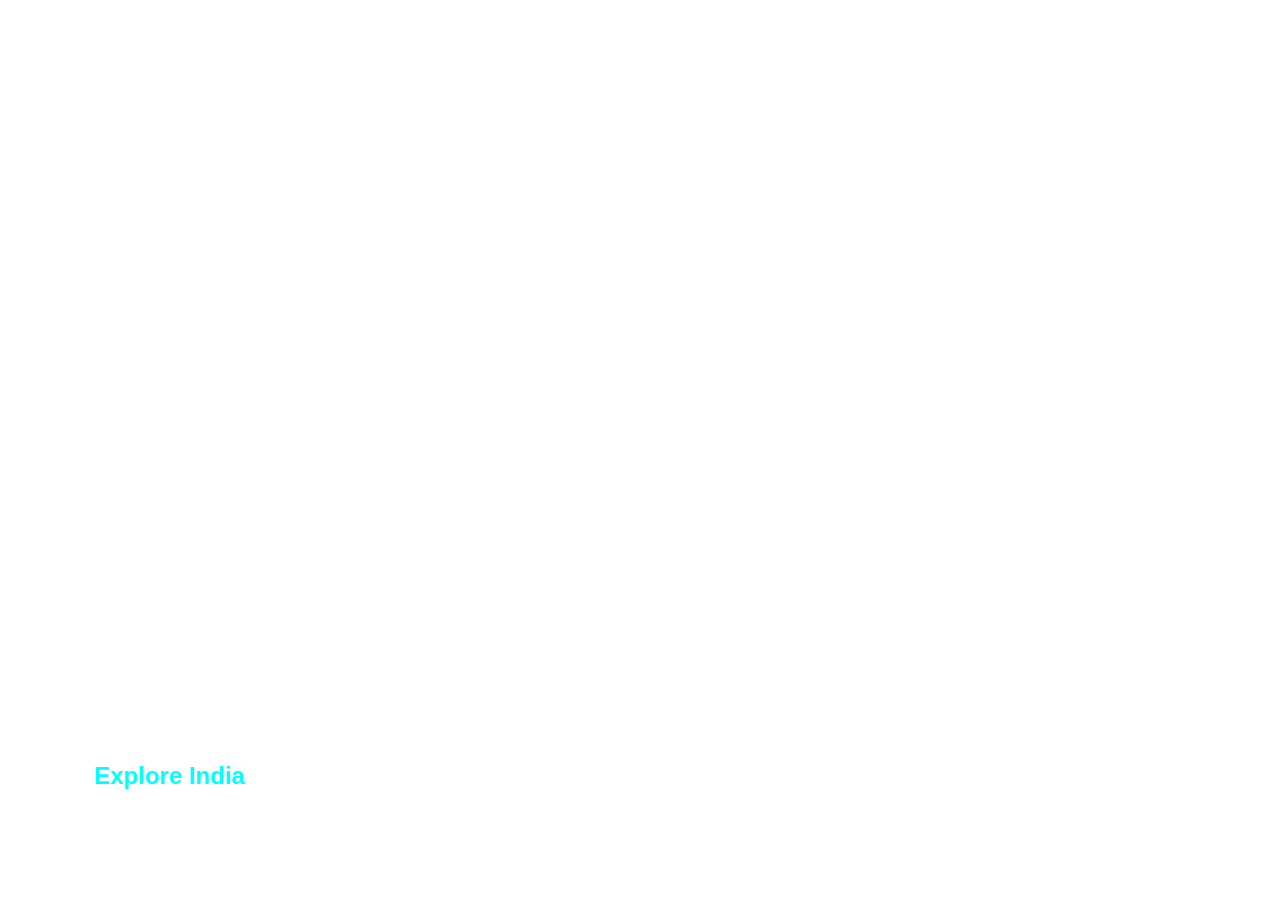
<file: Challenges-50Days-50Tasks/Expanding_Cards_Day1/index.html>
<!DOCTYPE html>
<html lang="en">
  <head>
    <meta charset="UTF-8" />
    <meta name="viewport" content="width=device-width, initial-scale=1.0" />
    <title>Expanding Cards</title>
    <link rel="stylesheet" href="style.css" />
  </head>
  <body>
    <div class="container">
      <div
        class="panel active"
        style="
          background-image: url(https://www.203challenges.com/wp-content/uploads/2017/12/nathaniel-kohfield-337185-e1514446401837.jpg);
        "
        ;
      >
        <h3>Explore India</h3>
      </div>
      <div
        class="panel"
        style="
          background-image: url(https://media.istockphoto.com/id/635726330/photo/nahargarh-fort.jpg?s=612x612&w=0&k=20&c=z1hztb9BT6YhxT--G_cW8hBmBHWzrFdwbfM0Pc2jATI=);
        "
        ;
      >
        <h3>Jaipur</h3>
      </div>
      <div
        class="panel"
        style="
          background-image: url(https://s3.india.com/wp-content/uploads/2024/08/Kerala-Travel-Guide_-Discover-Gods-Own-Country-On-A-Budget.jpg?impolicy=Medium_Widthonly&w=350&h=263);
        "
        ;
      >
        <h3>Kerala</h3>
      </div>
      <div
        class="panel"
        style="
          background-image: url(https://lh4.googleusercontent.com/proxy/dgOMqAAWxWTuPFzPH0tr5MjguIihR0mlwnlGYAJMQPnaF5bhQj5tYD63TzYHHMdANgWoXogGt8ybnGNpcn_KvPwviAp1);
        "
        ;
      >
        <h3>Rishikesh</h3>
      </div>
      <div
        class="panel"
        style="
          background-image: url(https://static.toiimg.com/thumb/115938897/Manali-in-winter.jpg?width=1200&height=900);
        "
        ;
      >
        <h3>Manali</h3>
      </div>
      <div
        class="panel"
        style="
          background-image: url(https://cdn.audleytravel.com/3979/2847/79/1335171-andaman-islands.jpg);
        "
        ;
      >
        <h3>Andaman Nicobar</h3>
      </div>
      <div
        class="panel"
        style="
          background-image: url(https://tripoventure.com/wp-content/uploads/2022/01/Untitled-design-47.png);
        "
        ;
      >
        <h3>Vizag</h3>
      </div>
    </div>
    <script src="script.js"></script>
  </body>
</html>
</file>
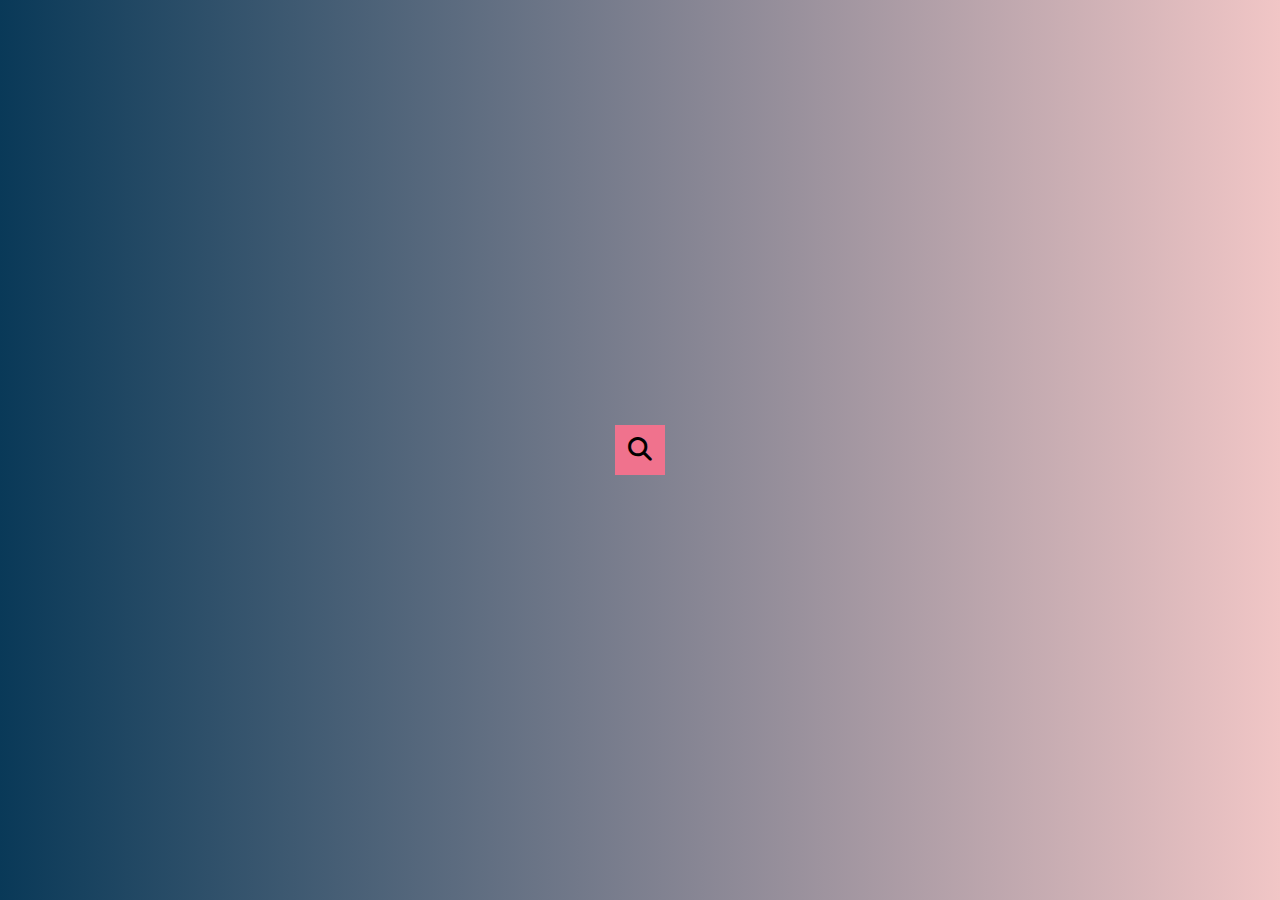
<file: Challenges-50Days-50Tasks/Hidden_Search_Widget_Day4/index.html>
<!DOCTYPE html>
<html lang="en">
  <head>
    <meta charset="UTF-8" />
    <meta name="viewport" content="width=device-width, initial-scale=1.0" />
    <title>Hidden Search</title>
    <link
      rel="stylesheet"
      href="https://cdnjs.cloudflare.com/ajax/libs/font-awesome/6.7.2/css/all.min.css"
      integrity="sha512-Evv84Mr4kqVGRNSgIGL/F/aIDqQb7xQ2vcrdIwxfjThSH8CSR7PBEakCr51Ck+w+/U6swU2Im1vVX0SVk9ABhg=="
      crossorigin="anonymous"
    />
    <link rel="stylesheet" href="style.css" />
  </head>
  <body>
    <div class="search">
      <input type="text" class="input" placeholder="Search...." />
      <button class="btn">
        <i class="fas fa-search"></i>
    </div>
    <script src="script.js"></script>
  </body>
</html>
</file>
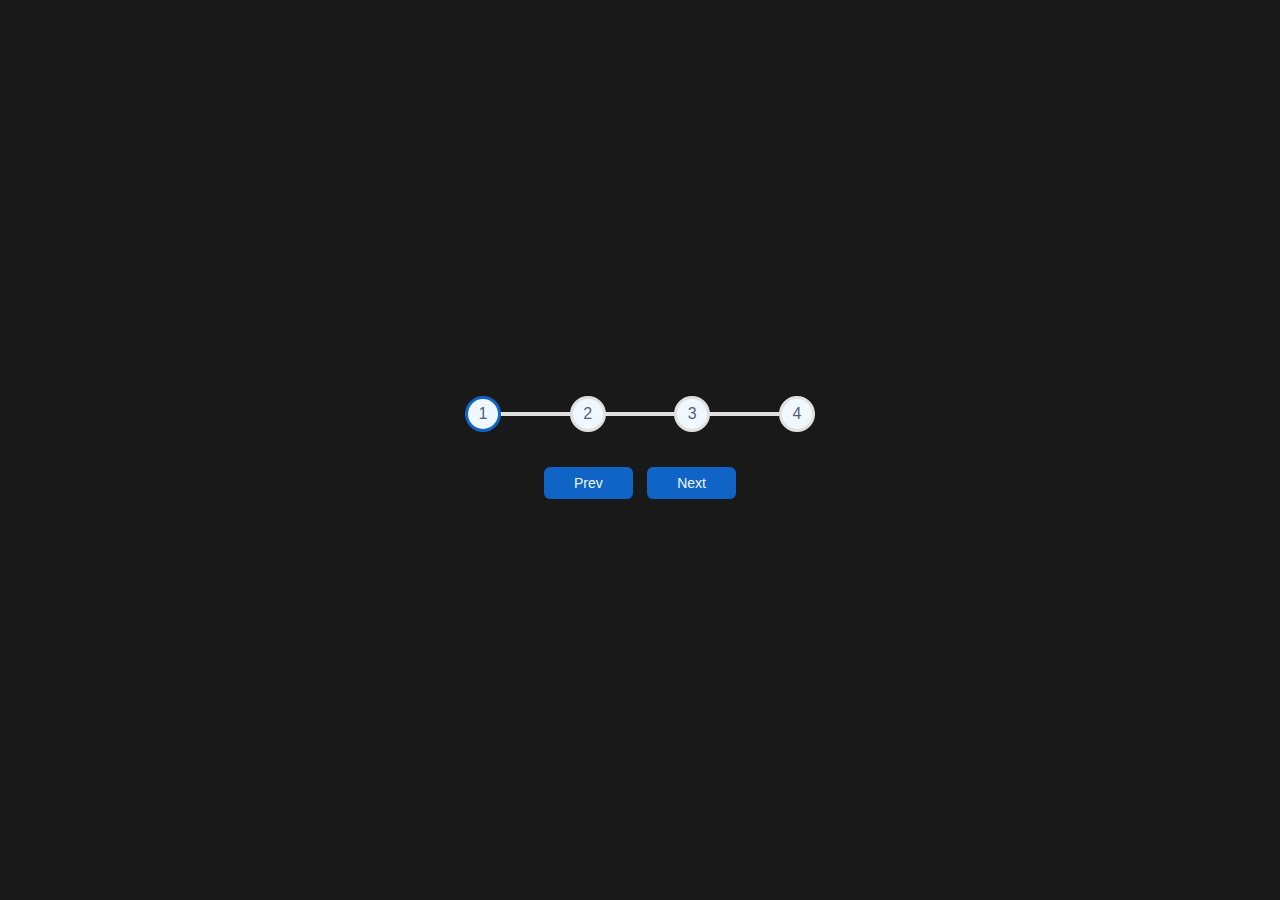
<file: Challenges-50Days-50Tasks/Progress_Steps_Day2/index.html>
<!DOCTYPE html>
<html lang="en">
  <head>
    <meta charset="UTF-8" />
    <meta name="viewport" content="width=device-width, initial-scale=1.0" />
    <title>Progress Steps</title>
    <link rel="stylesheet" href="style.css" />
  </head>
  <body>
    <div class="container">
      <div class="progress-container">
        <div class="progress" id="progress"></div>
        <div class="circle active">1</div>
        <div class="circle">2</div>
        <div class="circle">3</div>
        <div class="circle">4</div>
      </div>
      <button class="btn" id="prev">Prev</button>
      <button class="btn" id="next">Next</button>
    </div>
    <script src="script.js"></script>
  </body>
</html>
</file>
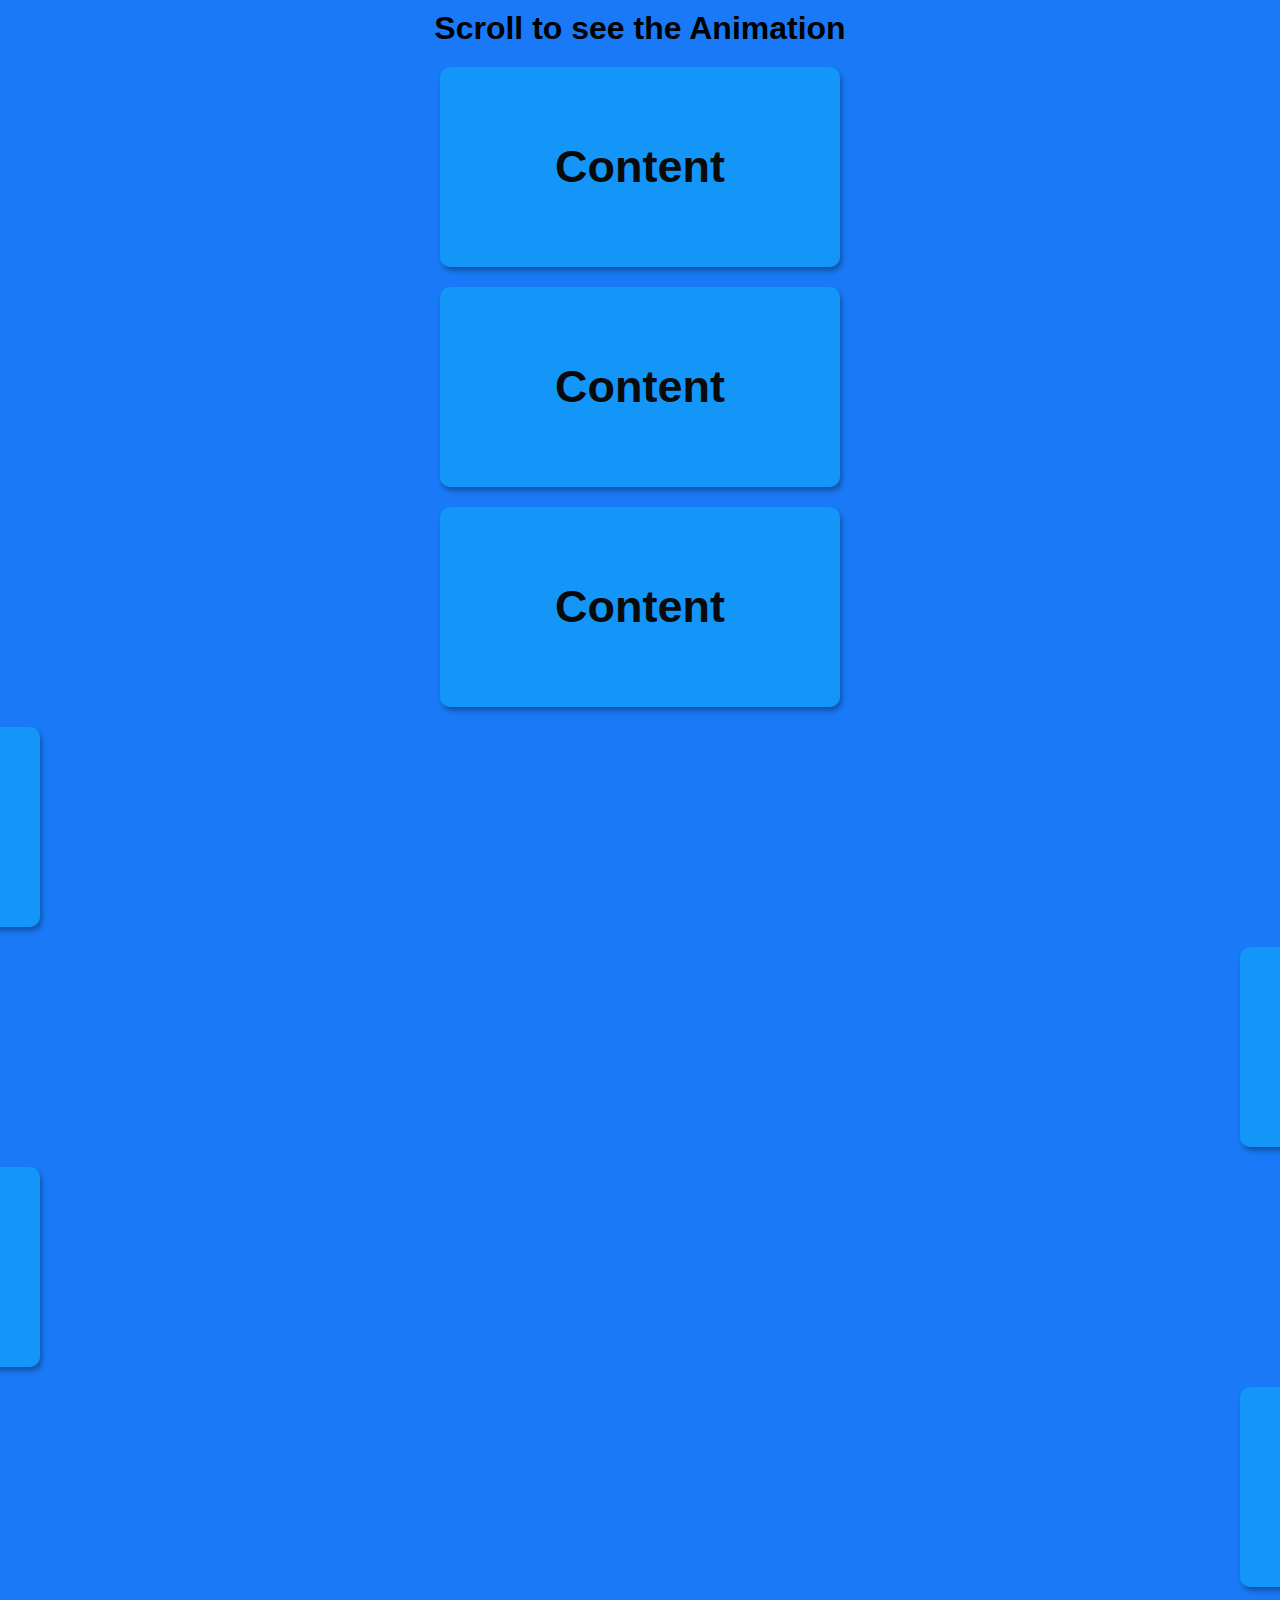
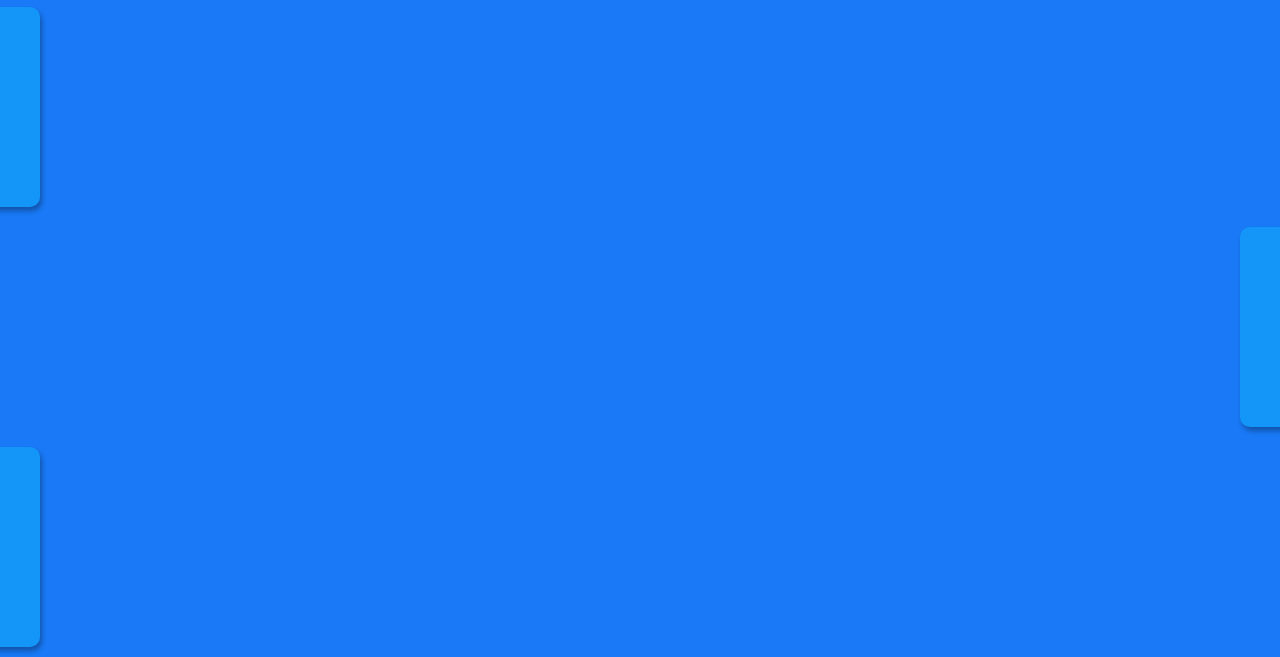
<file: Challenges-50Days-50Tasks/Scroll_Animation_Day6/index.html>
<!DOCTYPE html>
<html lang="en">
  <head>
    <meta charset="UTF-8" />
    <meta name="viewport" content="width=device-width, initial-scale=1.0" />
    <title>Scroll Animation</title>
    <link rel="stylesheet" href="style.css" />
  </head>
  <body>
    <h1>Scroll to see the Animation</h1>
    <div class="box"><h2>Content</h2></div>
    <div class="box"><h2>Content</h2></div>
    <div class="box"><h2>Content</h2></div>
    <div class="box"><h2>Content</h2></div>
    <div class="box"><h2>Content</h2></div>
    <div class="box"><h2>Content</h2></div>
    <div class="box"><h2>Content</h2></div>
    <div class="box"><h2>Content</h2></div>
    <div class="box"><h2>Content</h2></div>
    <div class="box"><h2>Content</h2></div>

    <script src="script.js"></script>
  </body>
</html>
</file>
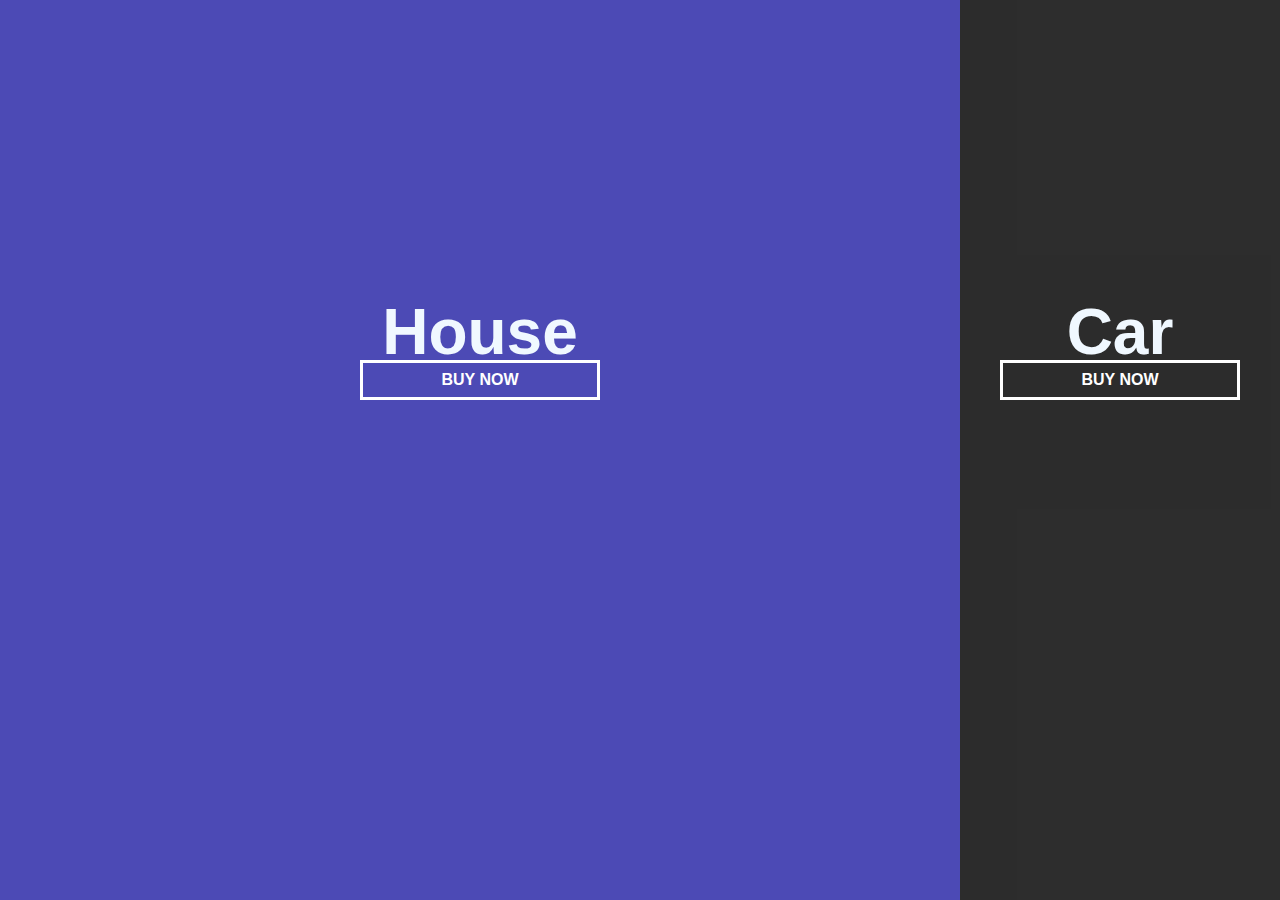
<file: Challenges-50Days-50Tasks/Split_Landing_Page_Day7/index.html>
<!DOCTYPE html>
<html lang="en">
  <head>
    <meta charset="UTF-8" />
    <meta name="viewport" content="width=device-width, initial-scale=1.0" />
    <title>Split Landing Page</title>
    <link rel="stylesheet" href="style.css" />
  </head>
  <body>
    <div class="container">
      <div class="split left">
        <h1>House</h1>
        <a href="#" class="btn"> Buy Now</a>
      </div>
      <div class="split right">
        <h1>Car</h1>
        <a href="#" class="btn"> Buy Now</a>
      </div>
    </div>
    <script src="script.js"></script>
  </body>
</html>
</file>
<file: Challenges-50Days-50Tasks/Expanding_Cards_Day1/style.css>
* {
  box-sizing: border-box;
}

body {
  font-family: Arial, Helvetica, sans-serif;
  display: flex;
  align-items: center;
  justify-content: center;
  height: 100vh;
  overflow: hidden;
  margin: 0;
}
.container {
  display: flex;
  width: 90vw;
}
.panel {
  background-size: auto 100%;
  background-position: center;
  background-repeat: no-repeat;
  height: 80vh;
  border-radius: 60px;
  color: aqua;
  cursor: pointer;
  flex: 0.5;
  margin: 10px;
  position: relative;
  transition: flex 0.7s ease-in;
}
.panel h3 {
  font-size: 24px;
  position: absolute;
  bottom: 20px;
  left: 20px;
  margin: 0;
  opacity: 0;
}
.panel.active {
  flex: 5;
}
.panel.active h3 {
  opacity: 1;
  transition: opacity 0.3s ease-in 0.4s;
}
@media (max-width: 480px) {
  .container {
    width: 100vw;
  }
  .panel:nth-of-type(4),
  .panel:nth-of-type(5) {
    display: none;
  }
}
</file>
<file: Challenges-50Days-50Tasks/Hidden_Search_Widget_Day4/style.css>
* {
  box-sizing: border-box;
}
body {
  background-image: linear-gradient(90deg, #093958, #f1c6c6);

  font-family: Arial, Helvetica, sans-serif;
  display: flex;
  align-items: center;
  justify-content: center;
  height: 100vh;
  overflow: hidden;
  margin: 0;
}

.search {
  position: relative;
  height: 50px;
}
.search .input {
  background-color: rgb(237, 238, 241);
  border: 0;
  font-size: 18px;
  padding: 15px;
  height: 50px;
  width: 50px;
  transition: width 0.3s ease;
}
.btn {
  background-color: rgb(240, 114, 141);
  border: 0;
  cursor: pointer;
  font-size: 24px;
  position: absolute;
  top: 0;
  left: 0;
  height: 50px;
  width: 50px;
  transition: transform 0.3s ease;
}
.btn:focus,
.input:focus {
  outline: none;
}
.search.active .input {
  width: 200px;
}
.search.active .btn {
  transform: translateX(198px);
}
</file>
<file: Challenges-50Days-50Tasks/Progress_Steps_Day2/style.css>
:root * {
  --line-border-fill: rgb(15, 100, 197);
  --line-border-empty: #e0e0e0;
}

body {
  background-color: rgb(25, 25, 26);
  font-family: Arial, Helvetica, sans-serif;
  display: flex;
  align-items: center;
  justify-content: center;
  height: 100vh;
  overflow: hidden;
  margin: 0;
}
.container {
  text-align: center;
}

.progress-container {
  display: flex;
  justify-content: space-between;
  position: relative;
  margin-bottom: 30px;
  max-width: 100%;
  width: 350px;
}
.progress-container::before {
  content: "";
  background-color: var(--line-border-empty);
  position: absolute;
  top: 50%;
  left: 0;
  transform: translateY(-50%);
  height: 4px;
  width: 100%;
  z-index: -1;
}
.progress {
  background-color: var(--line-border-fill);
  position: absolute;
  top: 50%;
  left: 0;
  transform: translateY(-50%);
  height: 4px;
  width: 0%;
  z-index: -1;
  transition: 0.4s ease;
}
.circle {
  background-color: aliceblue;
  color: rgba(4, 7, 44, 0.678);
  border-radius: 50%;
  height: 30px;
  width: 30px;
  display: flex;
  align-items: center;
  justify-content: center;
  border: 3px solid var(--line-border-empty);
  transition: 0.4s ease;
}

.circle.active {
  border-color: var(--line-border-fill);
}
.btn {
  background-color: var(--line-border-fill);
  color: aliceblue;
  border: 0;
  border-radius: 6px;
  cursor: pointer;
  font-family: inherit;
  padding: 8px 30px;
  margin: 5px;
  font-size: 14px;
}
.btn:active {
  transform: scale(0.98);
}
.btn:focus {
  outline: 0;
}
.btn:disabled {
  background-color: var(--line-border-empty);
  cursor: not-allowed;
}
</file>
<file: Challenges-50Days-50Tasks/Scroll_Animation_Day6/style.css>
* {
  box-sizing: border-box;
}
body {
  background-color: rgba(7, 110, 245, 0.925);
  font-family: Arial, Helvetica, sans-serif;
  display: flex;
  flex-direction: column;
  align-items: center;
  justify-content: center;
  margin: 0;
  overflow-x: hidden;
}
h1 {
  margin: 10px;
}
.box {
  background-color: rgba(0, 255, 255, 0.219);
  color: rgb(10, 10, 10);
  display: flex;
  align-items: center;
  justify-content: center;
  width: 400px;
  height: 200px;
  margin: 10px;
  border-radius: 10px;
  box-shadow: 2px 4px 5px rgba(0, 0, 0, 0.3);
  transform: translateX(200%);
  transition: transform 0.4s ease;
}
.box:nth-of-type(even) {
  transform: translateX(-200%);
}
.box.show {
  transform: translateX(0);
}
.box h2 {
  font-size: 45px;
}
</file>
<file: Challenges-50Days-50Tasks/Split_Landing_Page_Day7/style.css>
:root {
  --left-bg-color: rgba(87, 84, 236, 0.7);
  --right-bg-color: rgba(43, 43, 43, 0.8);
  --left-btn-hover-color: rgb(129, 127, 247);
  --right-btn-hover-color: rgb(207, 245, 207);
  --hover-width: 75%;
  --other-width: 25%;
  --speed: 1000ms;
}

* {
  box-sizing: border-box;
}
body {
  font-family: Arial, Helvetica, sans-serif;
  height: 100vh;
  overflow: hidden;
  margin: 0;
}
h1 {
  font-size: 4rem;
  color: aliceblue;
  position: absolute;
  left: 50%;
  top: 28%;
  transform: translateX(-50%);
  white-space: nowrap;
}

.btn {
  position: absolute;
  left: 50%;
  top: 40%;
  transform: translateX(-50%);
  text-decoration: none;
  color: #fff;
  border: #fff solid 0.2rem;
  font-size: 1rem;
  width: 15rem;
  padding: 0.5rem;
  font-weight: bold;
  align-items: center;
  text-transform: uppercase;
  justify-content: center;
  display: flex;
}
.split.left .btn:hover {
  background-color: var(--left-btn-hover-color);
  border-color: var(--left-btn-hover-color);
}
.split.right .btn:hover {
  background-color: var(--right-btn-hover-color);
  border-color: var(--right-btn-hover-color);
}
.container {
  position: relative;
  width: 100%;
  height: 100%;
  background: #333;
}
.split {
  position: absolute;
  width: 50%;
  height: 100%;
  overflow: hidden;
}
.split.left {
  left: 0;
  background: url("https://homr.in/wp-content/uploads/2018/12/4.jpg");
  background-repeat: no-repeat;
  background-size: cover;
}
.split.left::before {
  content: " ";
  position: absolute;
  width: 100%;
  height: 100%;
  background-color: var(--left-bg-color);
}

.split.right {
  right: 0;
  background: url("https://www.manufacturingtodayindia.com/cloud/2024/07/12/Audi-Q6-e-tron.jpg");
  background-repeat: no-repeat;
  background-size: cover;
}
.split.right::before {
  content: " ";
  position: absolute;
  width: 100%;
  height: 100%;
  background-color: var(--right-bg-color);
}
.split.right,
.split.left,
.split.right::before,
.split.left::before {
  transition: all var(--speed) ease-in-out;
}
.hover-left .left {
  width: var(--hover-width);
}
.hover-left .right {
  width: var(--other-width);
}
.hover-right .right {
  width: var(--hover-width);
}
.hover-right .left {
  width: var(--other-width);
}
@media (max-width: 800px) {
  h1 {
    font-size: 2rem;
  }
  .btn {
    padding: 1.2rem;
    width: 12rem;
  }
}
</file>
